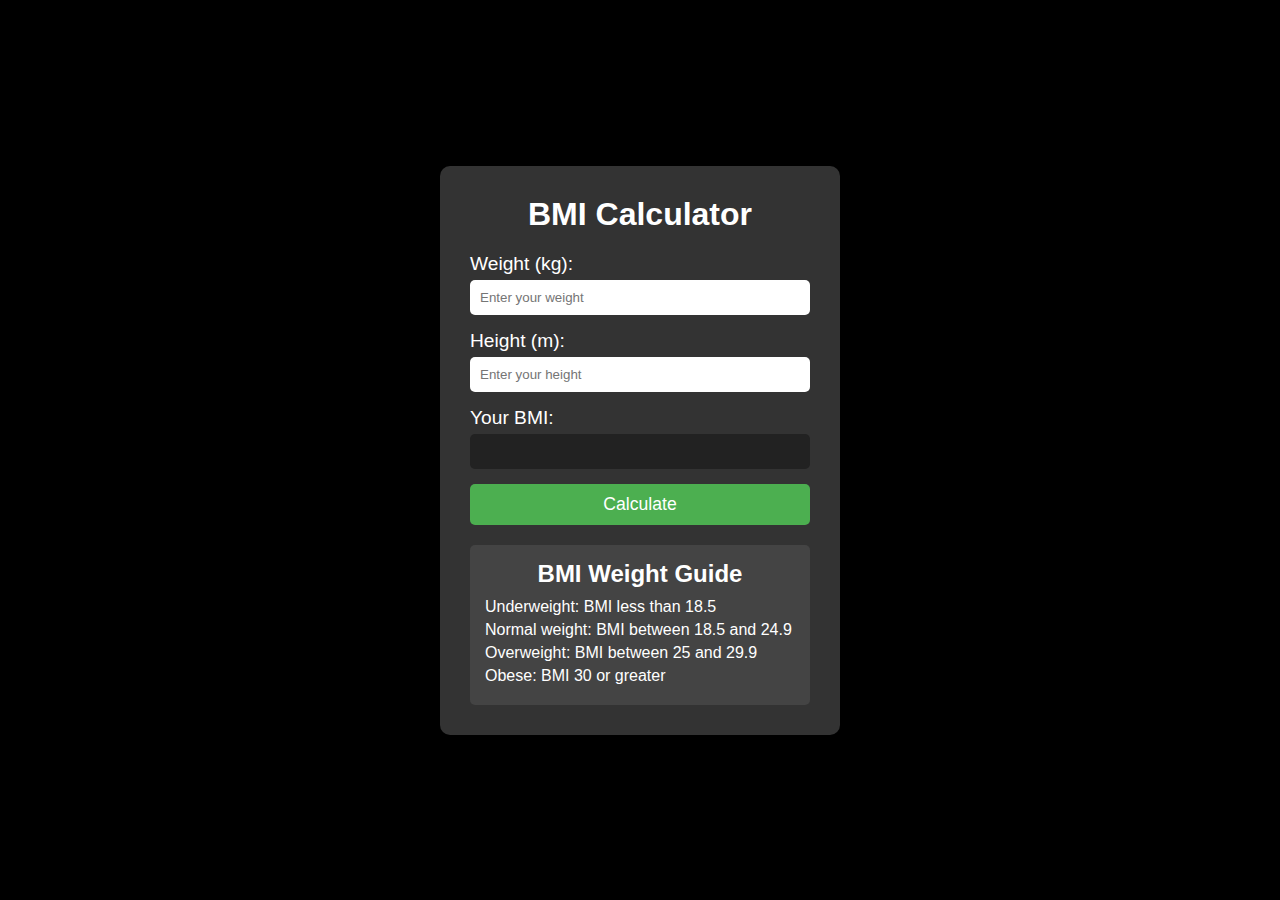
<file: 2_JS_Project/index.html>
<!DOCTYPE html>
<html lang="en">

<head>
    <meta charset="UTF-8">
    <meta name="viewport" content="width=device-width, initial-scale=1.0">
    <title>BMI Calculator</title>
    <link rel="stylesheet" href="style.css">
</head>

<body>

    <div class="container">
        <h1>BMI Calculator</h1>

        <div class="bmi-form">
            <!-- Weight Input -->
            <label for="weight">Weight (kg):</label>
            <input type="number" id="weight" placeholder="Enter your weight">

            <!-- Height Input -->
            <label for="height">Height (m):</label>
            <input type="number" id="height" placeholder="Enter your height" step="0.01">

            <!-- Read-only BMI Result -->
            <label for="bmi">Your BMI:</label>
            <input type="text" id="bmi" readonly>

            <!-- Calculate Button -->
            <button id="calculate">Calculate</button>
        </div>

        <!-- BMI Weight Guide -->
        <div class="info-section">
            <h2>BMI Weight Guide</h2>
            <ul>
                <li>Underweight: BMI less than 18.5</li>
                <li>Normal weight: BMI between 18.5 and 24.9</li>
                <li>Overweight: BMI between 25 and 29.9</li>
                <li>Obese: BMI 30 or greater</li>
            </ul>
        </div>
    </div>

    <script src="script.js"></script>
</body>

</html>
</file>
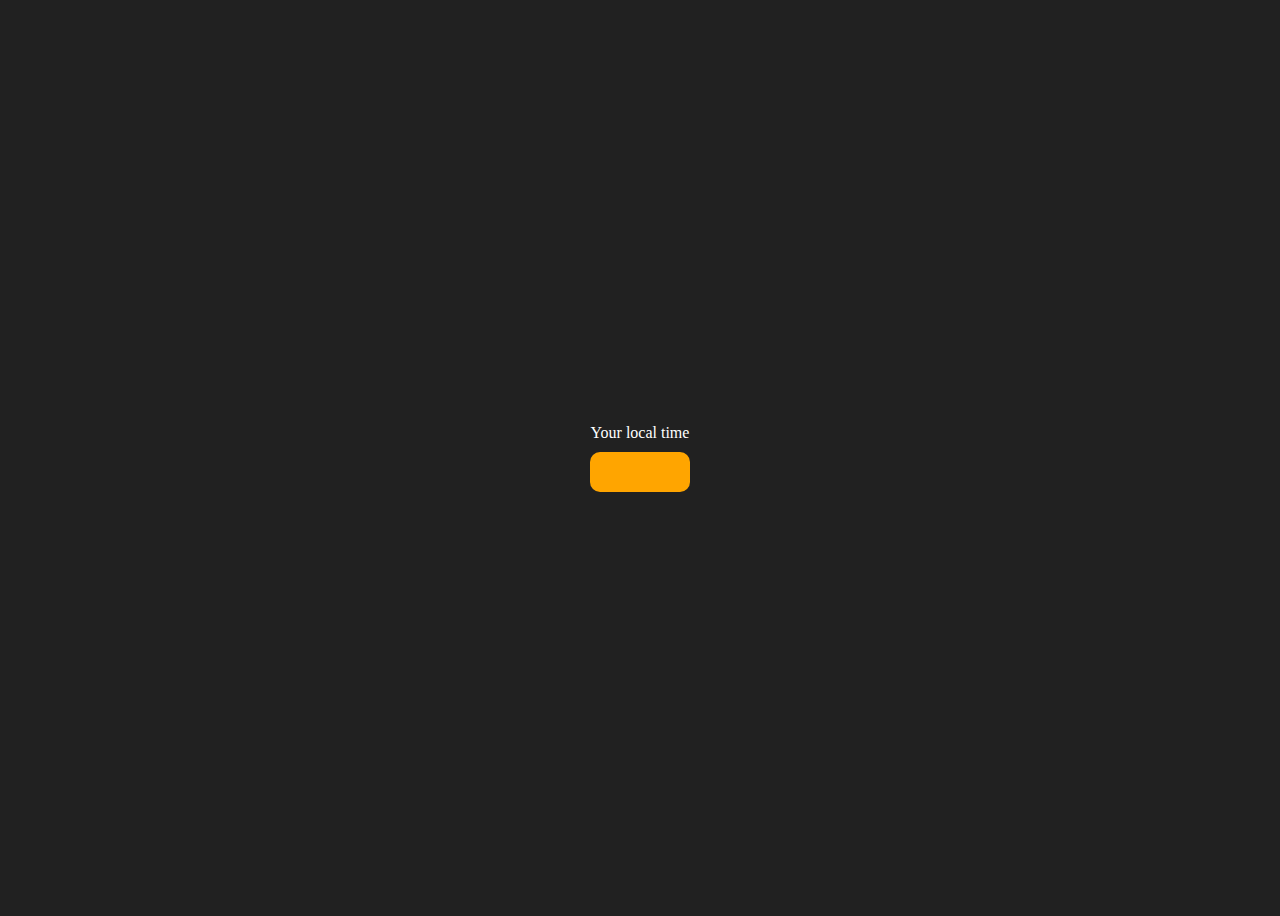
<file: 3_JS_Project/index.html>
<!DOCTYPE html>
<html lang="en">

<head>
    <meta charset="UTF-8" />
    <meta name="viewport" content="width=device-width, initial-scale=1.0" />
    <meta http-equiv="X-UA-Compatible" content="ie=edge" />
    <!-- <link rel="stylesheet" type="text/css" href="../styles.css" /> -->
    <title>Your Local Time</title>
    <style>
        body {
            background-color: #212121;
            color: #fff;
        }

        .center {
            display: flex;
            height: 100vh;
            justify-content: center;
            align-items: center;
            flex-direction: column;
        }

        #clock {
            font-size: 40px;
            background-color: orange;
            padding: 20px 50px;
            margin-top: 10px;
            border-radius: 10px;
        }
    </style>
</head>

<body>
    <nav>
    </nav>
    <div class="center">
        <div id="banner"><span>Your local time</span></div>
        <div id="clock"></div>
    </div>
    <script src="script.js"></script>
</body>

</html>
</file>
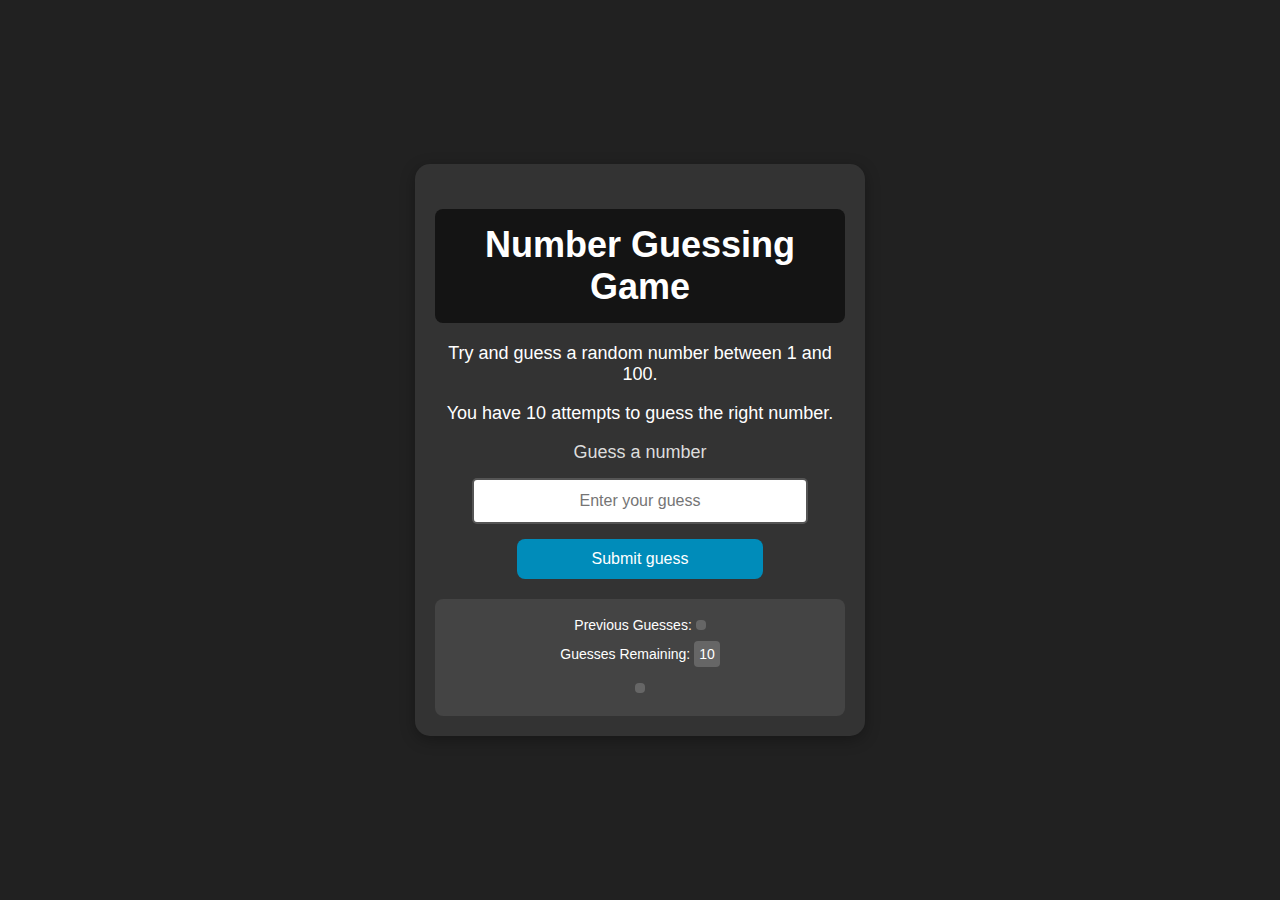
<file: 4_JS_Project/index.html>
<!DOCTYPE html>
<html lang="en">

<head>
    <meta charset="UTF-8">
    <meta name="viewport" content="width=device-width, initial-scale=1.0">
    <meta http-equiv="X-UA-Compatible" content="ie=edge">
    <title>Number Guessing Game</title>
    <link rel="stylesheet" href="style.css">
</head>

<body class="bg-color">
    <nav></nav>
    <div id="wrapper">
        <h1>Number Guessing Game</h1>
        <p>Try and guess a random number between 1 and 100.</p>
        <p>You have 10 attempts to guess the right number.</p>
        <form class="form">
            <label for="guessField" id="guess">Guess a number</label>
            <input type="text" id="guessField" class="guessField" placeholder="Enter your guess">
            <input type="submit" id="subt" value="Submit guess" class="guessSubmit">
            <p id="validationMessage" class="validation-message" style="display: none;"></p>
        </form>
        <div class="resultParas">
            <p>Previous Guesses: <span class="guesses"></span></p>
            <p>Guesses Remaining: <span class="lastResult">10</span></p>
            <p class="lowOrHi"></p>
        </div>
    </div>
    <script src="script.js"></script>
</body>

</html>
</file>
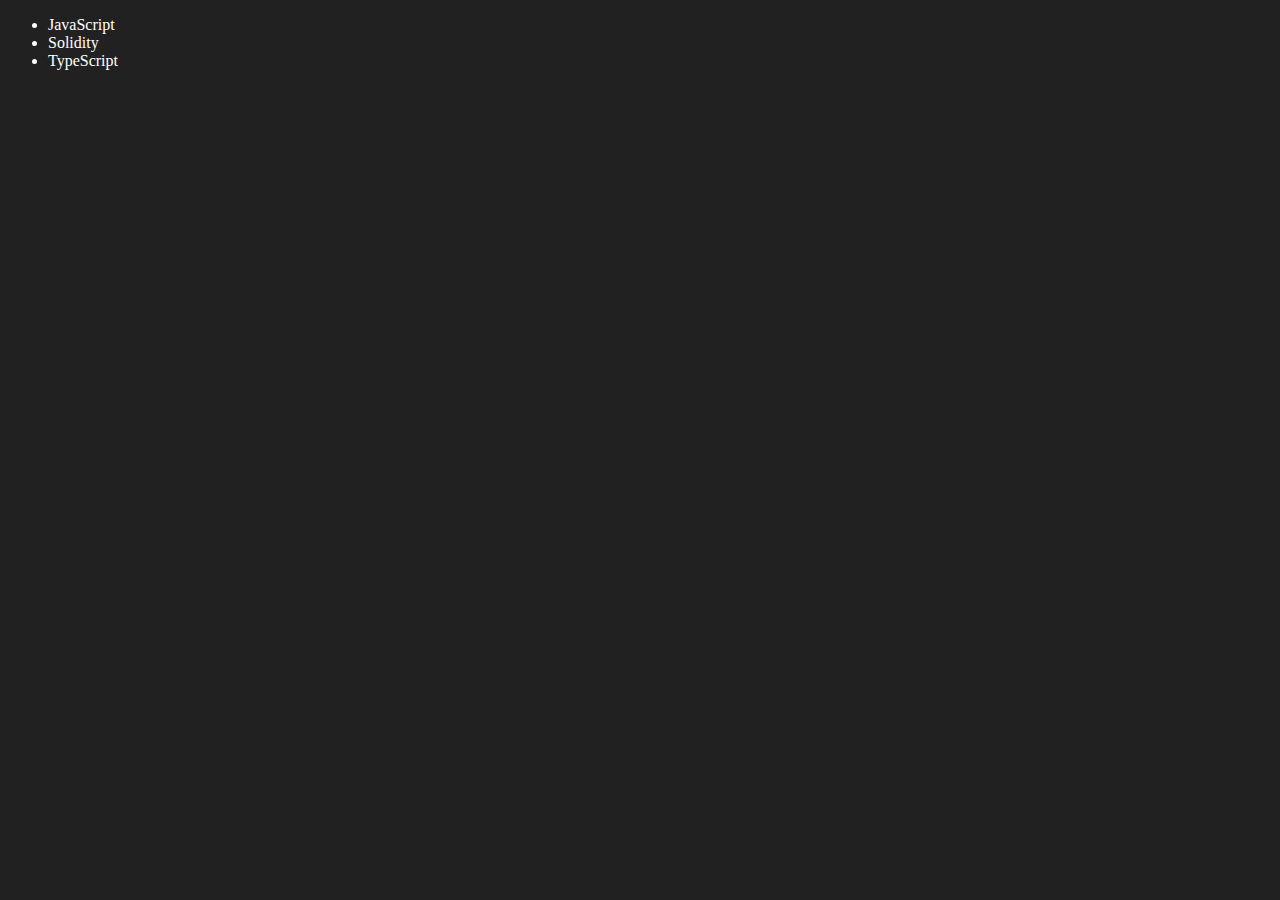
<file: 0_JavaScript/02_DOM/01_dom.html>
<!DOCTYPE html>
<html lang="en">

<head>
    <meta charset="UTF-8">
    <meta name="viewport" content="width=device-width, initial-scale=1.0">
    <title>Document</title>
    <style>
        .bg-black {
            background-color: #212121;
            color: #fff;
        }
    </style>
</head>

<body class="bg-black">
    <ul class="language">
        <li>JavaScript</li>
    </ul>
    <script src="02_domScript.js"></script>
</body>

</html>
</file>
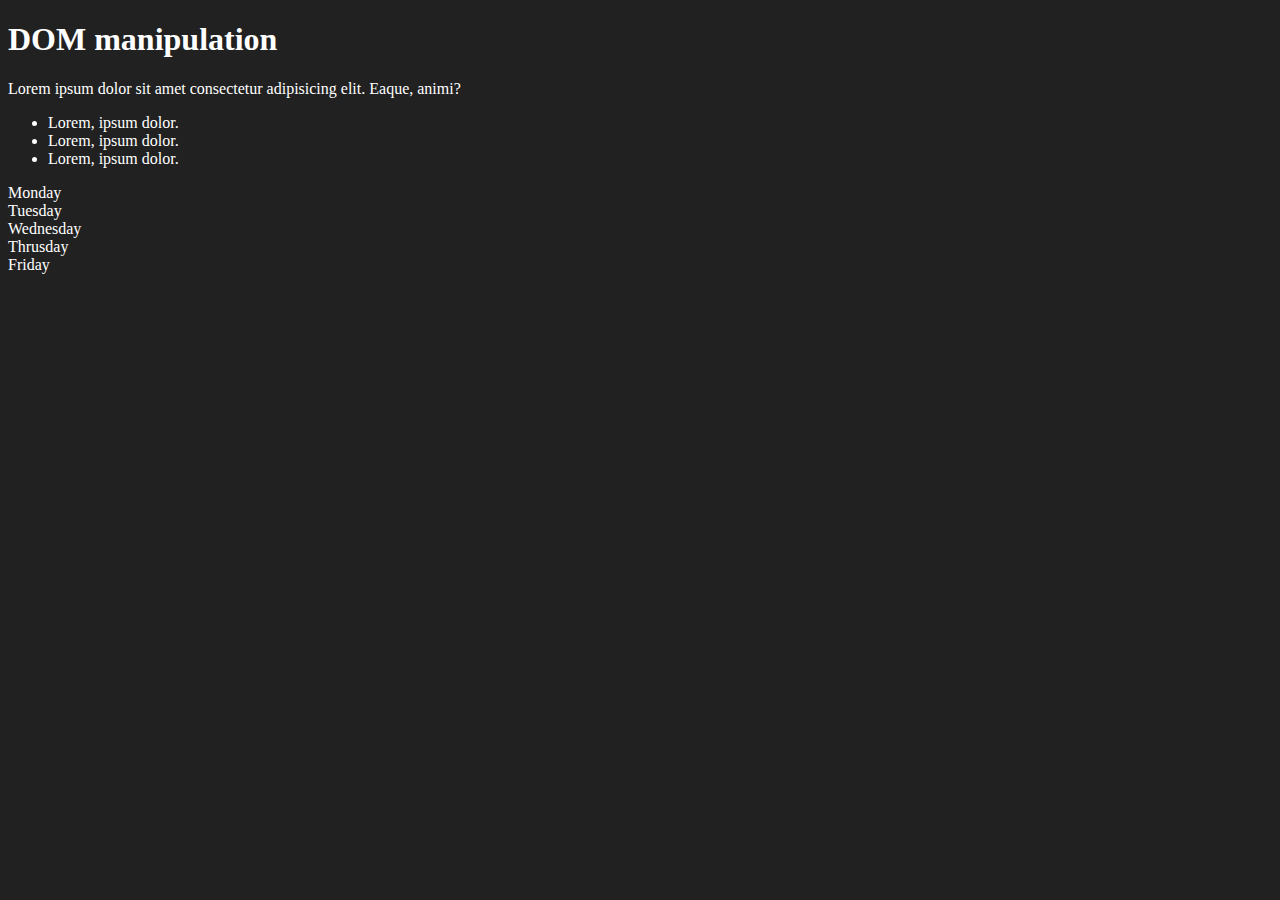
<file: 0_JavaScript/DOM/01_dom.html>
<!DOCTYPE html>
<html lang="en">

<head>
    <meta charset="UTF-8">

    <title>DOM Learning</title>
    <style>
        .bg-black {
            background-color: #212121;
            color: #fff;
        }
    </style>
</head>

<body class="bg-black">
    <div>
        <h1 class="heading">DOM manipulation</h1>
        <p>Lorem ipsum dolor sit amet consectetur adipisicing elit. Eaque, animi?</p>
    </div>
    <ul>
        <li>Lorem, ipsum dolor.</li>
        <li>Lorem, ipsum dolor.</li>
        <li>Lorem, ipsum dolor.</li>
    </ul>
    <div class="week">
        <div class="day">Monday</div>
        <div class="day">Tuesday</div>
        <div class="day">Wednesday</div>
        <div class="day">Thrusday</div>
        <div class="day">Friday</div>
    </div>
    <script src="domScript.js"></script>
</body>

</html>
</file>
<file: 2_JS_Project/style.css>
/* General Styles */
* {
    margin: 0;
    padding: 0;
    box-sizing: border-box;
    font-family: Arial, sans-serif;
}

/* Body styling with a black background */
body {
    background-color: black;
    color: white;
    display: flex;
    justify-content: center;
    align-items: center;
    height: 100vh;
}

/* Container for the BMI Calculator */
.container {
    text-align: center;
    width: 100%;
    max-width: 400px;
    background-color: #333;
    padding: 30px;
    border-radius: 10px;
    box-shadow: 0 4px 8px rgba(0, 0, 0, 0.2);
}

/* Styling the heading */
h1 {
    font-size: 2rem;
    margin-bottom: 20px;
}

/* Styling for the form fields and button */
.bmi-form {
    margin-bottom: 20px;
}

/* Labels */
label {
    display: block;
    margin-bottom: 5px;
    text-align: left;
    font-size: 1.2rem;
}

/* Input fields */
input[type="number"],
input[type="text"] {
    width: 100%;
    padding: 10px;
    margin-bottom: 15px;
    border: none;
    border-radius: 5px;
}

/* Read-only field styling */
input[readonly] {
    background-color: #222;
    color: white;
}

/* Button styling */
button {
    padding: 10px 20px;
    background-color: #4CAF50;
    border: none;
    border-radius: 5px;
    color: white;
    font-size: 1.1rem;
    cursor: pointer;
    width: 100%;
}

button:hover {
    background-color: #45a049;
}

/* Info section */
.info-section {
    margin-top: 20px;
    background-color: #444;
    padding: 15px;
    border-radius: 5px;
}

.info-section h2 {
    font-size: 1.5rem;
    margin-bottom: 10px;
}

.info-section ul {
    list-style-type: none;
    text-align: left;
    font-size: 1rem;
}

.info-section ul li {
    margin-bottom: 5px;
}
</file>
<file: 4_JS_Project/style.css>
html {
    font-family: 'Segoe UI', Tahoma, Geneva, Verdana, sans-serif;
}

body {
    margin: 0;
    padding: 0;
    display: flex;
    justify-content: center;
    align-items: center;
    height: 100vh;
    background-color: #212121;
}

#wrapper {
    box-sizing: border-box;
    text-align: center;
    width: 450px;
    padding: 20px;
    background-color: #333;
    color: #fff;
    font-size: 18px;
    border-radius: 15px;
    box-shadow: 0 4px 15px rgba(0, 0, 0, 0.3);
}

h1 {
    background-color: #141414;
    color: #fff;
    padding: 15px;
    border-radius: 8px;
    margin-bottom: 20px;
}

#guess {
    font-size: 18px;
    margin-top: 20px;
    color: #ddd;
}

#guessField {
    color: #000;
    width: 80%;
    height: 40px;
    font-size: 16px;
    border-style: none;
    margin: 15px 0;
    border: 2px solid #555;
    text-align: center;
    border-radius: 5px;
    transition: border-color 0.3s;
}

#guessField:focus {
    border-color: #00ff99;
}

#subt {
    background-color: #008CBA;
    color: #ffffff;
    width: 60%;
    height: 40px;
    border-radius: 8px;
    font-size: 16px;
    border: none;
    cursor: pointer;
    transition: background-color 0.3s;
}

#subt:hover {
    background-color: #005f7a;
}

.resultParas {
    margin-top: 20px;
    padding: 10px;
    background-color: #444;
    border-radius: 8px;
}

.resultParas p {
    margin: 8px 0;
    font-size: 14px;
}

.guesses,
.lastResult,
.lowOrHi {
    display: inline-block;
    padding: 5px;
    background-color: #666;
    border-radius: 4px;
}

.lowOrHi {
    margin-top: 10px;
    font-size: 14px;
    color: #ffb300;
}

button {
    background-color: #141414;
    color: #fff;
    width: 100px;
    height: 40px;
    border-radius: 20px;
    font-size: 16px;
    border: none;
    cursor: pointer;
    transition: background-color 0.3s;
}

button:hover {
    background-color: #333;
}

#validationMessage {
    color: #ff4d4d;
    /* Red color for error */
    font-size: 14px;
    margin-top: 10px;
}

/* #newGame {
    background-color: #008CBA;
    color: #ffffff;
    width: 60%;
    height: 40px;
    border-radius: 8px;
    font-size: 16px;
    border: none;
    cursor: pointer;
    transition: background-color 0.3s; */
/* } */

/* Common button styles */
#newGame {
    display: inline-block;
    padding: 10px 20px;
    background-color: #008CBA;
    /* Button background color */
    color: white;
    /* Text color */
    border: none;
    /* Remove default border */
    border-radius: 5px;
    /* Rounded corners */
    text-align: center;
    /* Center text */
    cursor: pointer;
    /* Cursor changes to pointer */
    font-size: 16px;
    /* Adjust font size */
    transition: background-color 0.3s, transform 0.2s;
    /* Smooth hover effects */
}

/* Hover effect */
#newGame:hover {
    background-color: #0056b3;
    /* Darker shade on hover */
    transform: scale(1.05);
    /* Slight scaling effect */
}

/* Active state (when the button is clicked) */
#newGame:active {
    background-color: #003f7f;
    /* Even darker shade */
    transform: scale(0.98);
    /* Slight shrinking effect */
}

/* Disabled state (if needed) */
#newGame:disabled {
    background-color: #cccccc;
    /* Grey out the button */
    cursor: not-allowed;
    /* Change cursor to show it's not clickable */
}
</file>
